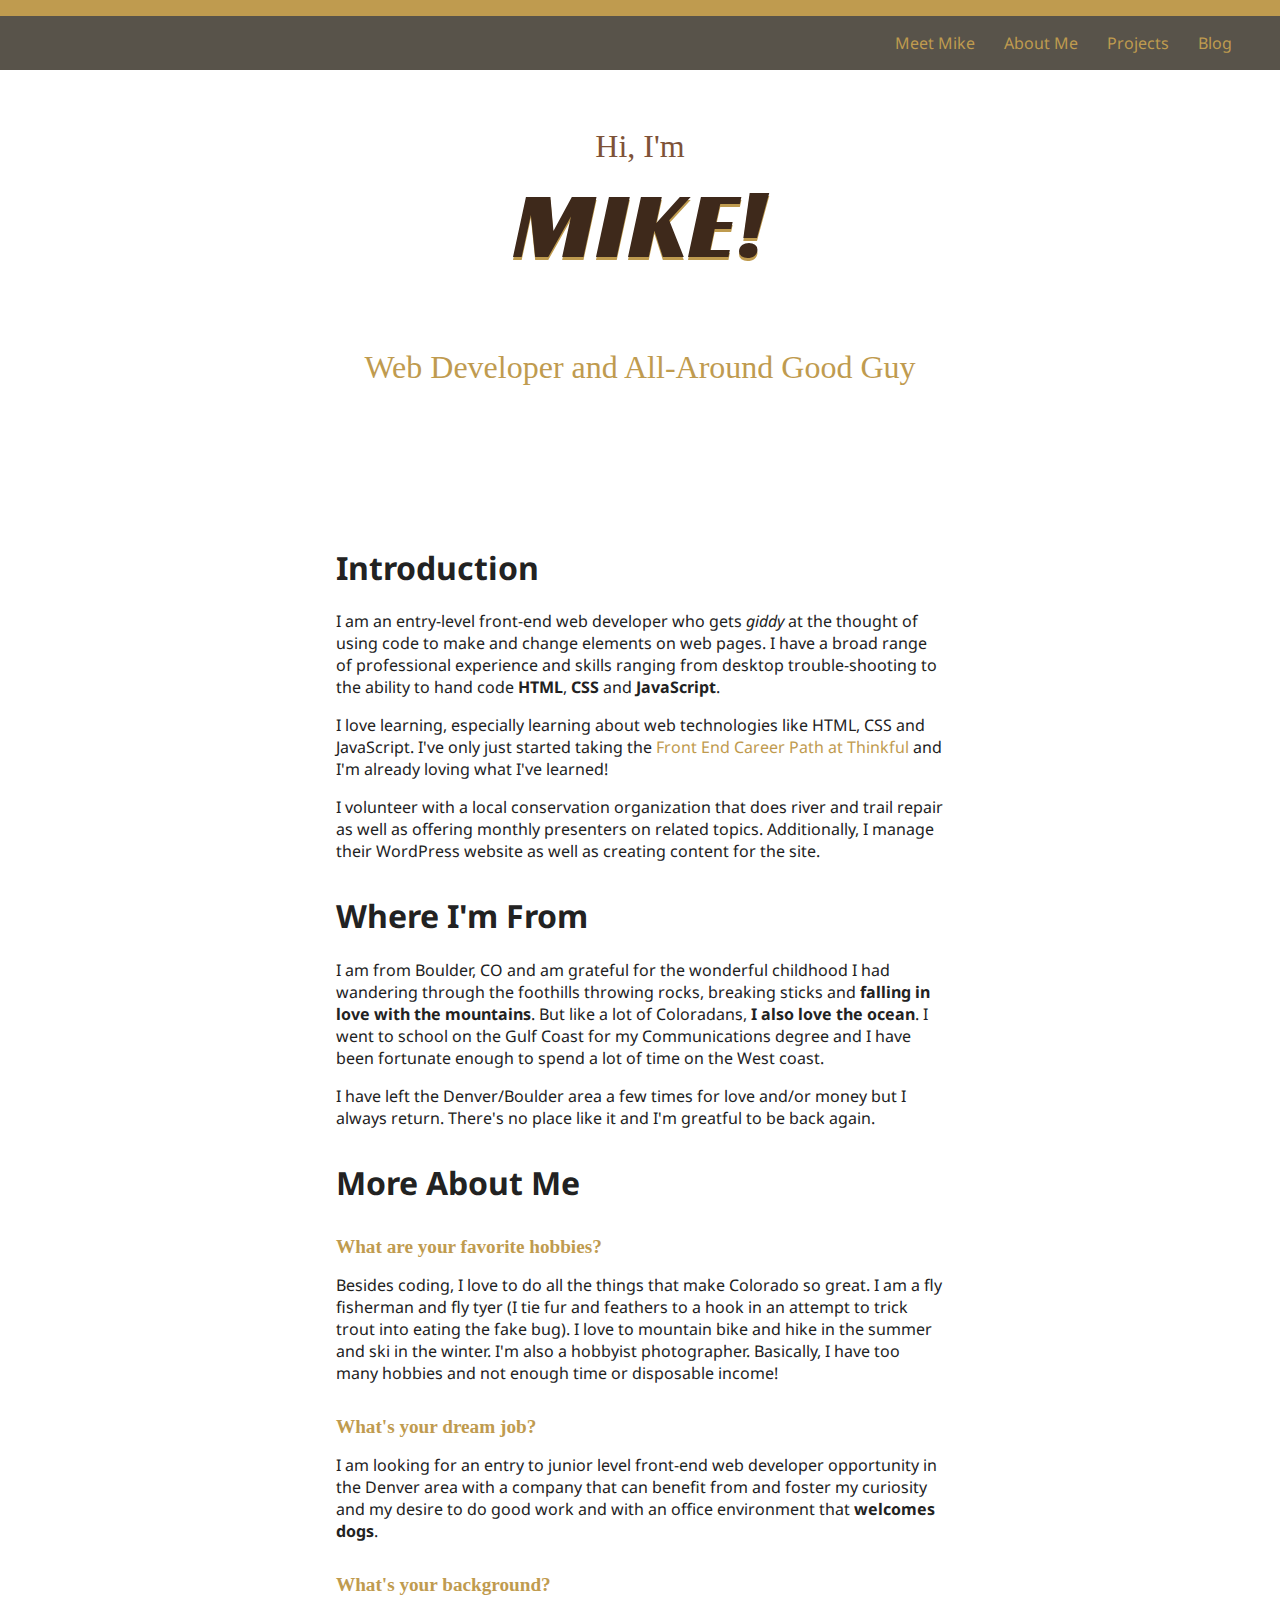
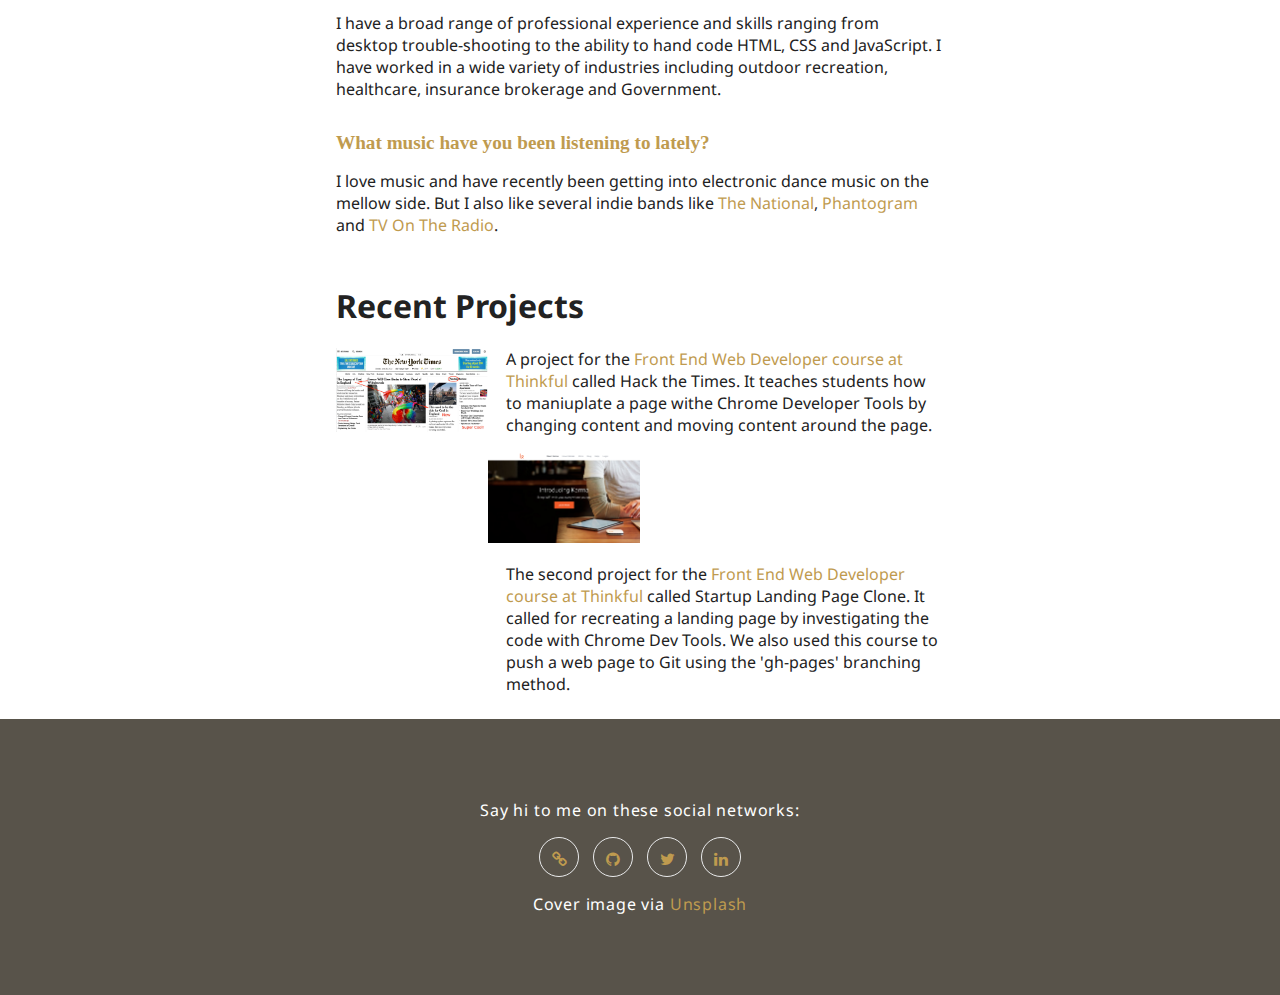
<file: index.html>
<!DOCTYPE html>
<html lang="en">
<head>
    <meta charset="UTF-8">
    <title>Mike Myers Portfolio</title>
    <link rel="stylesheet" href="css/main.css">
    <link href='//fonts.googleapis.com/css?family=Noto+Sans:400,700,400italic|Racing+Sans+One|Audiowide' rel='stylesheet' type='text/css'>
    <link href="//maxcdn.bootstrapcdn.com/font-awesome/4.2.0/css/font-awesome.min.css" rel="stylesheet">
    <link rel="shortcut icon" type="image/x-icon"  href="favicon.ico">
</head>
<body>
    <nav class="top-navigation">
        <div class="content">
            <ul class="links">
                <li class="active"><a href="index.html">Meet Mike</a></li>
                <li><a href="#introduction">About Me</a></li>
                <li><a href="#projects">Projects</a></li>
                <li><a href="#" title="Future expansion">Blog</a></li>
            </ul>
        </div>
    </nav>
    <header class="masthead">
        <p class="masthead-intro">Hi, I'm</p>
        <h1 class="masthead-heading">Mike!</h1>
        <p class="masthead-tag">Web Developer and All-Around Good Guy</p>
    </header>
    <section class="introduction-section" id="introduction">
        <h1>Introduction</h1>
        <p>I am an entry-level front-end web developer who gets <em>giddy</em> at the thought of using code to make and change elements on web pages. I have a broad range of professional experience and skills ranging from desktop trouble-shooting to the ability to hand code <strong>HTML</strong>, <strong>CSS</strong> and <strong>JavaScript</strong>.</p>
        <p>I love learning, especially learning about web technologies like HTML, CSS and JavaScript. I've only just started taking the <a href="https://www.thinkful.com/" target="_blank">Front End Career Path at Thinkful</a> and I'm already loving what I've learned!</p>
        <p>I volunteer with a local conservation organization that does river and trail repair as well as offering monthly presenters on related topics. Additionally, I manage their WordPress website as well as creating content for the site.</p>
    </section>
    <section class="location-section">
        <h1>Where I'm From</h1>
        <p>I am from Boulder, CO and am grateful for the wonderful childhood I had wandering through the foothills throwing rocks, breaking sticks and <strong>falling in love with the mountains</strong>. But like a lot of Coloradans, <strong>I also love the ocean</strong>. I went to school on the Gulf Coast for my Communications degree and I have been fortunate enough to spend a lot of time on the West coast.</p>
        <p>I have left the Denver/Boulder area a few times for love and/or money but I always return. There's no place like it and I'm greatful to be back again.</p>
    </section>
    <section class="questions-section">
        <h1>More About Me</h1>
        <h2>What are your favorite hobbies?</h2>
        <p>Besides coding, I love to do all the things that make Colorado so great. I am a fly fisherman and fly tyer (I tie fur and feathers to a hook in an attempt to trick trout into eating the fake bug). I love to mountain bike and hike in the summer and ski in the winter. I'm also a hobbyist photographer. Basically, I have too many hobbies and not enough time or disposable income!</p>
        <h2>What's your dream job?</h2>
        <p>I am looking for an entry to junior level front-end web developer opportunity in the Denver area with a company that can benefit from and foster my curiosity and my desire to do good work and with an office environment that <strong>welcomes dogs</strong>.</p>
        <h2>What's your background?</h2>
        <p>I have a broad range of professional experience and skills ranging from desktop trouble-shooting to the ability to hand code HTML, CSS and JavaScript. I have worked in a wide variety of industries including outdoor recreation, healthcare, insurance brokerage and Government.</p>
        <h2>What music have you been listening to lately?</h2>
        <p>I love music and have recently been getting into electronic dance music on the mellow side. But I also like several indie bands like <a href="http://americanmary.com/" target="_blank">The National</a>, <a href="http://www.phantogram.com/" target="_blank">Phantogram</a> and <a href="http://www.tvontheradio.com/" target="_blank">TV On The Radio</a>.</p>
    </section>
    <section class="project-section group" id="projects">
        <h1>Recent Projects</h1>
        <img src="images/hack-the-times.jpg" alt="Screen shot of Thinkful project, Hack the Times" class="project-image">
        <p class="project-description">A project for the <a href="https://www.thinkful.com/" target="_blank">Front End Web Developer course at Thinkful</a> called Hack the Times. It teaches students how to maniuplate a page withe Chrome Developer Tools by changing content and moving content around the page.</p>
        <img src="images/Startup_Landing_Page_Clone.png" alt="Screen shot of Thinkful project Startup Landing Page Clone." class="project-image">
        <p class="project-description">The second project for the <a href="https://www.thinkful.com/" target="_blank">Front End Web Developer course at Thinkful</a> called Startup Landing Page Clone. It called for recreating a landing page by investigating the code with Chrome Dev Tools. We also used this course to push a web page to Git using the 'gh-pages' branching method.</p>
    </section>
    <footer class="social">
        <div class="content-footer">
        <p>Say hi to me on these social networks:</p>
        <ul class="icons">
            <li><a href="http://www.portfolio.myerswest.com" target="_blank"><i class="fa fa-link"></i></a></li>
            <li><a href="https://github.com/mrmyers5280" target="_blank"><i class="fa fa-github"></i></a></li>
            <li><a href="https://twitter.com/NotThatMikeM" target="_blank"><i class="fa fa-twitter"></i></a></li>
            <li><a href="https://www.linkedin.com/in/notthatmikemyers" target="_blank"><i class="fa fa-linkedin"></i></a></li>
        </ul>
        <p>Cover image via <a href="http://www.unsplash.com">Unsplash</a></p>
        </div>
    </footer>
</body>
</html>
</file>
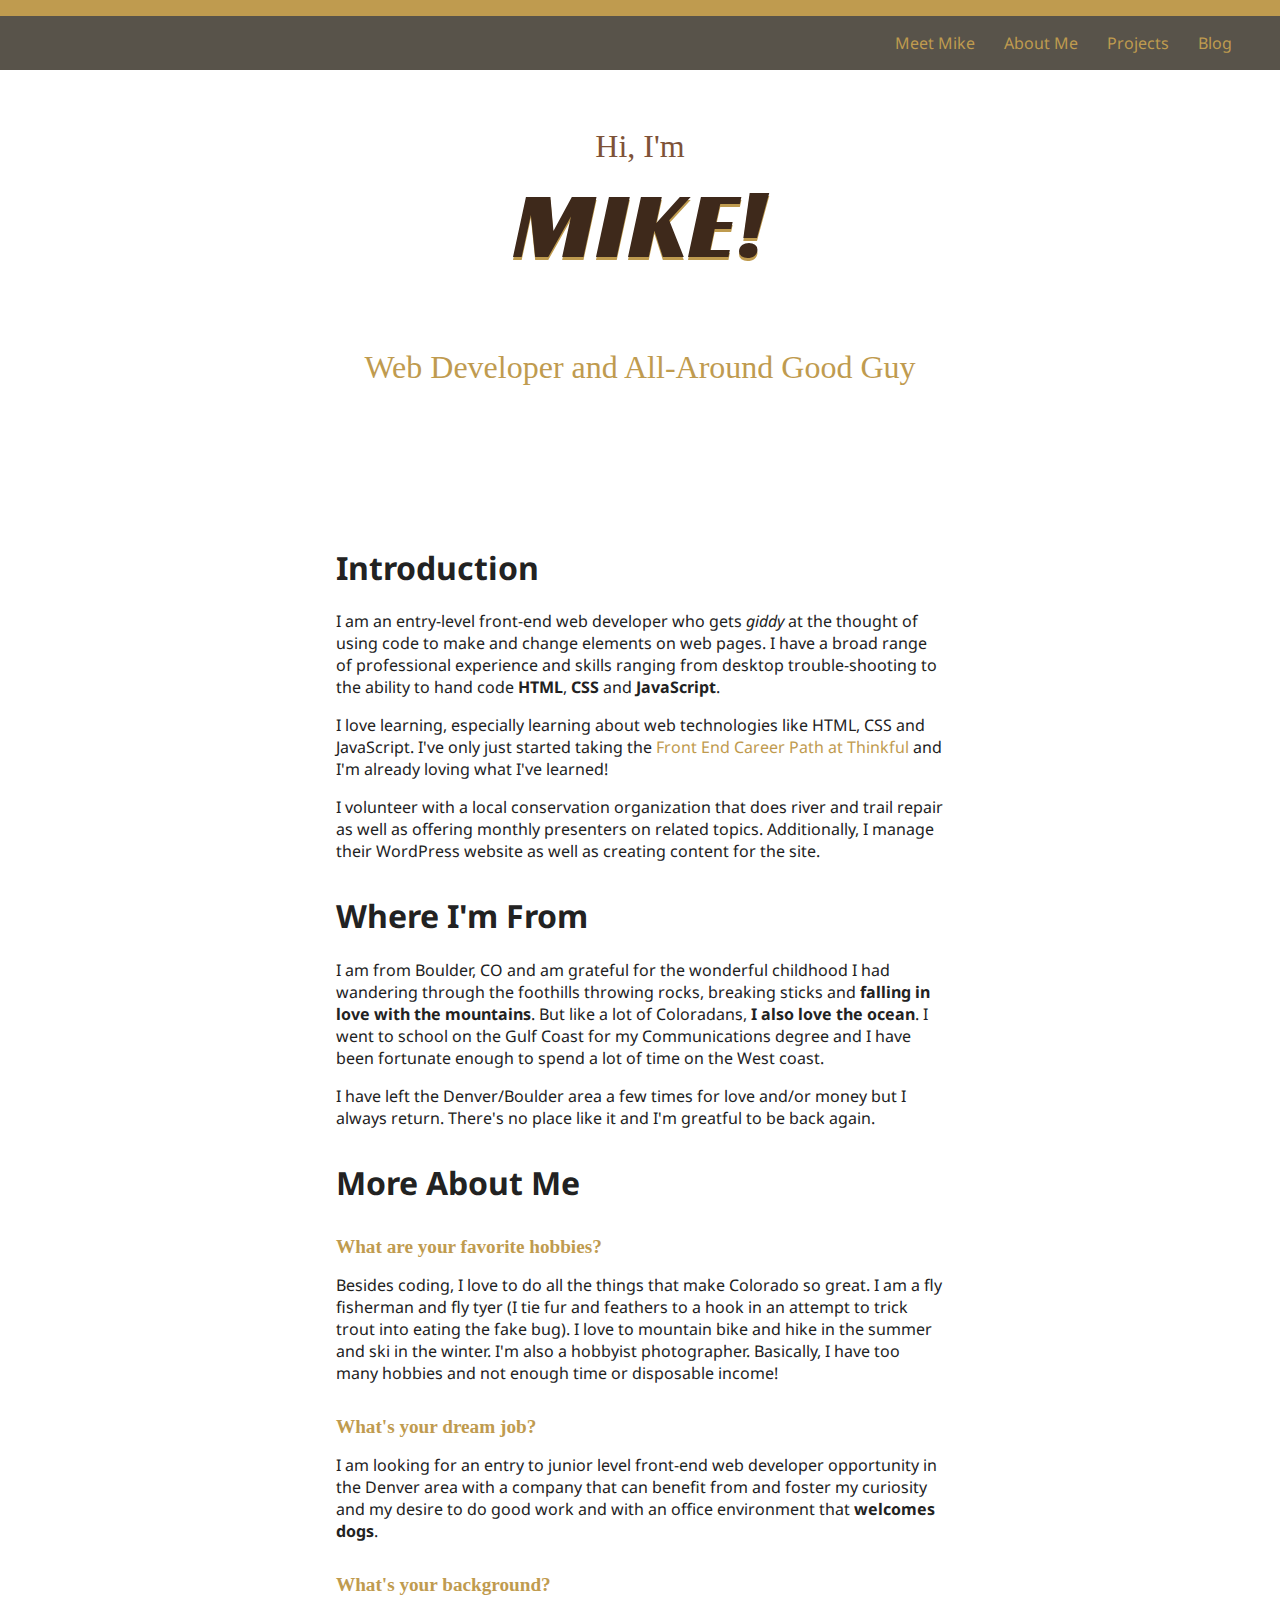
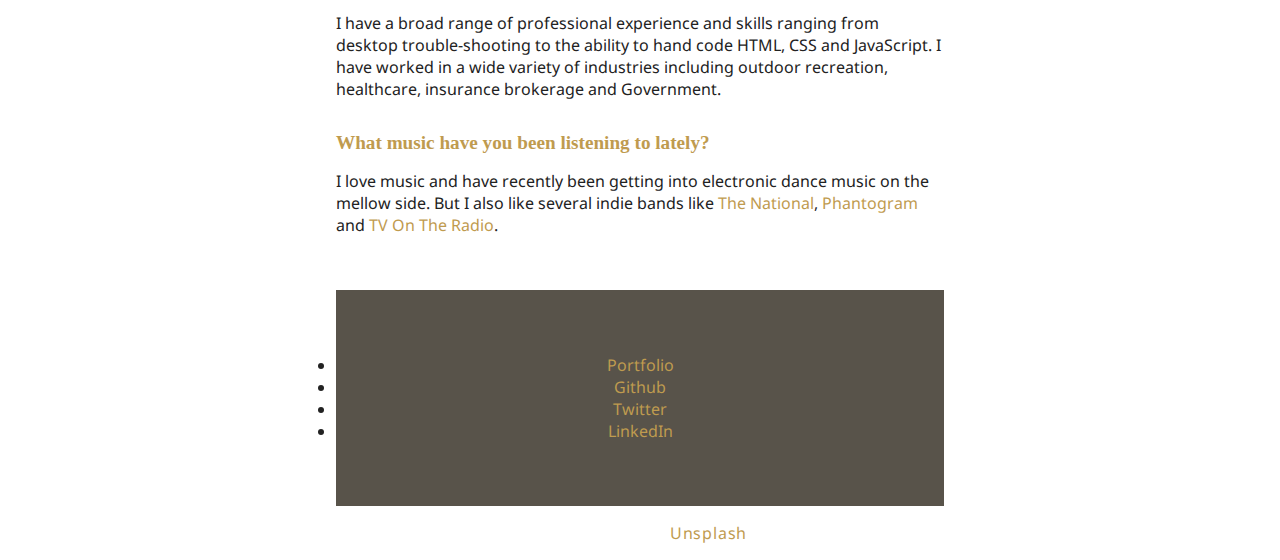
<file: about-me.html>
<!DOCTYPE html>
<html lang="en">
<head>
    <meta charset="UTF-8">
    <title>Mike Myers Portfolio</title>
    <link rel="stylesheet" href="css/main.css">
    <link href='//fonts.googleapis.com/css?family=Noto+Sans:400,700,400italic|Racing+Sans+One|Audiowide' rel='stylesheet' type='text/css'>
    <!-- <link href="//maxcdn.bootstrapcdn.com/font-awesome/4.2.0/css/font-awesome.min.css" rel="stylesheet"> -->
</head>
<body>
    <nav class="top-navigation">
        <div class="content">
            <ul class="links">
                <li class="active"><a href="index.html">Meet Mike</a></li>
                <li><a href="about-me.html">About Me</a></li>
                <li><a href="#">Projects</a></li>
                <li><a href="#">Blog</a></li>
            </ul>
        </div>
    </nav>
    <header class="masthead">
        <p class="masthead-intro">Hi, I'm</p>
        <h1 class="masthead-heading">Mike!</h1>
        <p class="masthead-tag">Web Developer and All-Around Good Guy</p>
    </header>
    <section class="introduction-section">
        <h1>Introduction</h1>
        <p>I am an entry-level front-end web developer who gets <em>giddy</em> at the thought of using code to make and change elements on web pages. I have a broad range of professional experience and skills ranging from desktop trouble-shooting to the ability to hand code <strong>HTML</strong>, <strong>CSS</strong> and <strong>JavaScript</strong>.</p>
        <p>I love learning, especially learning about web technologies like HTML, CSS and JavaScript. I've only just started taking the <a href="https://www.thinkful.com/" target="_blank">Front End Career Path at Thinkful</a> and I'm already loving what I've learned!</p>
        <p>I volunteer with a local conservation organization that does river and trail repair as well as offering monthly presenters on related topics. Additionally, I manage their WordPress website as well as creating content for the site.</p>
    </section>
    <section class="location-section">
        <h1>Where I'm From</h1>
        <p>I am from Boulder, CO and am grateful for the wonderful childhood I had wandering through the foothills throwing rocks, breaking sticks and <strong>falling in love with the mountains</strong>. But like a lot of Coloradans, <strong>I also love the ocean</strong>. I went to school on the Gulf Coast for my Communications degree and I have been fortunate enough to spend a lot of time on the West coast.</p>
        <p>I have left the Denver/Boulder area a few times for love and/or money but I always return. There's no place like it and I'm greatful to be back again.</p>
    </section>
    <section class="questions-section">
        <h1>More About Me</h1>
        <h2>What are your favorite hobbies?</h2>
        <p>Besides coding, I love to do all the things that make Colorado so great. I am a fly fisherman and fly tyer (I tie fur and feathers to a hook in an attempt to trick trout into eating the fake bug). I love to mountain bike and hike in the summer and ski in the winter. I'm also a hobbyist photographer. Basically, I have too many hobbies and not enough time or disposable income!</p>
        <h2>What's your dream job?</h2>
        <p>I am looking for an entry to junior level front-end web developer opportunity in the Denver area with a company that can benefit from and foster my curiosity and my desire to do good work and with an office environment that <strong>welcomes dogs</strong>.</p>
        <h2>What's your background?</h2>
        <p>I have a broad range of professional experience and skills ranging from desktop trouble-shooting to the ability to hand code HTML, CSS and JavaScript. I have worked in a wide variety of industries including outdoor recreation, healthcare, insurance brokerage and Government.</p>
        <h2>What music have you been listening to lately?</h2>
        <p>I love music and have recently been getting into electronic dance music on the mellow side. But I also like several indie bands like <a href="http://americanmary.com/" target="_blank">The National</a>, <a href="http://www.phantogram.com/" target="_blank">Phantogram</a> and <a href="http://www.tvontheradio.com/" target="_blank">TV On The Radio</a>.</p>
    </section>
    <footer class="footer">
        <div class="content-footer">
        <p>Say hi to me on these social networks:</p>
        <ul class="social">
            <li><a href="http://www.portfolio.myerswest.com" target="_blank">Portfolio</a></li>
            <li><a href="https://github.com/mrmyers5280" target="_blank">Github</a></li>
            <li><a href="https://twitter.com/NotThatMikeM" target="_blank">Twitter</a></li>
            <li><a href="https://www.linkedin.com/in/notthatmikemyers" target="_blank">LinkedIn</a></li>
        </ul>
        <p>Cover image via <a href="http://www.unsplash.com">Unsplash</a></p>
        </div>
    </footer>
</body>
</html>
</file>
<file: css/main.css>
html {
  box-sizing: border-box;
}
*, *:before, *:after {
  box-sizing: inherit;
}

/*! normalize.css v3.0.2 | MIT License | git.io/normalize */

/**
 * 1. Set default font family to sans-serif.
 * 2. Prevent iOS text size adjust after orientation change, without disabling
 *    user zoom.
 */

html {
  font-family: sans-serif; /* 1 */
  -ms-text-size-adjust: 100%; /* 2 */
  -webkit-text-size-adjust: 100%; /* 2 */
}

/**
 * Remove default margin.
 */

body {
  margin: 0;
}

/* HTML5 display definitions
   ========================================================================== */

/**
 * Correct `block` display not defined for any HTML5 element in IE 8/9.
 * Correct `block` display not defined for `details` or `summary` in IE 10/11
 * and Firefox.
 * Correct `block` display not defined for `main` in IE 11.
 */

article,
aside,
details,
figcaption,
figure,
footer,
header,
hgroup,
main,
menu,
nav,
section,
summary {
  display: block;
}

/**
 * 1. Correct `inline-block` display not defined in IE 8/9.
 * 2. Normalize vertical alignment of `progress` in Chrome, Firefox, and Opera.
 */

audio,
canvas,
progress,
video {
  display: inline-block; /* 1 */
  vertical-align: baseline; /* 2 */
}

/**
 * Prevent modern browsers from displaying `audio` without controls.
 * Remove excess height in iOS 5 devices.
 */

audio:not([controls]) {
  display: none;
  height: 0;
}

/**
 * Address `[hidden]` styling not present in IE 8/9/10.
 * Hide the `template` element in IE 8/9/11, Safari, and Firefox < 22.
 */

[hidden],
template {
  display: none;
}

/* Links
   ========================================================================== */

/**
 * Remove the gray background color from active links in IE 10.
 */

a {
  background-color: transparent;
}

/**
 * Improve readability when focused and also mouse hovered in all browsers.
 */

a:active,
a:hover {
  outline: 0;
}

/* Text-level semantics
   ========================================================================== */

/**
 * Address styling not present in IE 8/9/10/11, Safari, and Chrome.
 */

abbr[title] {
  border-bottom: 1px dotted;
}

/**
 * Address style set to `bolder` in Firefox 4+, Safari, and Chrome.
 */

b,
strong {
  font-weight: bold;
}

/**
 * Address styling not present in Safari and Chrome.
 */

dfn {
  font-style: italic;
}

/**
 * Address variable `h1` font-size and margin within `section` and `article`
 * contexts in Firefox 4+, Safari, and Chrome.
 */

h1 {
  font-size: 2em;
  margin: 0.67em 0;
}

/**
 * Address styling not present in IE 8/9.
 */

mark {
  background: #ff0;
  color: #000;
}

/**
 * Address inconsistent and variable font size in all browsers.
 */

small {
  font-size: 80%;
}

/**
 * Prevent `sub` and `sup` affecting `line-height` in all browsers.
 */

sub,
sup {
  font-size: 75%;
  line-height: 0;
  position: relative;
  vertical-align: baseline;
}

sup {
  top: -0.5em;
}

sub {
  bottom: -0.25em;
}

/* Embedded content
   ========================================================================== */

/**
 * Remove border when inside `a` element in IE 8/9/10.
 */

img {
  border: 0;
}

/**
 * Correct overflow not hidden in IE 9/10/11.
 */

svg:not(:root) {
  overflow: hidden;
}

/* Grouping content
   ========================================================================== */

/**
 * Address margin not present in IE 8/9 and Safari.
 */

figure {
  margin: 1em 40px;
}

/**
 * Address differences between Firefox and other browsers.
 */

hr {
  -moz-box-sizing: content-box;
  box-sizing: content-box;
  height: 0;
}

/**
 * Contain overflow in all browsers.
 */

pre {
  overflow: auto;
}

/**
 * Address odd `em`-unit font size rendering in all browsers.
 */

code,
kbd,
pre,
samp {
  font-family: monospace, monospace;
  font-size: 1em;
}

/* Forms
   ========================================================================== */

/**
 * Known limitation: by default, Chrome and Safari on OS X allow very limited
 * styling of `select`, unless a `border` property is set.
 */

/**
 * 1. Correct color not being inherited.
 *    Known issue: affects color of disabled elements.
 * 2. Correct font properties not being inherited.
 * 3. Address margins set differently in Firefox 4+, Safari, and Chrome.
 */

button,
input,
optgroup,
select,
textarea {
  color: inherit; /* 1 */
  font: inherit; /* 2 */
  margin: 0; /* 3 */
}

/**
 * Address `overflow` set to `hidden` in IE 8/9/10/11.
 */

button {
  overflow: visible;
}

/**
 * Address inconsistent `text-transform` inheritance for `button` and `select`.
 * All other form control elements do not inherit `text-transform` values.
 * Correct `button` style inheritance in Firefox, IE 8/9/10/11, and Opera.
 * Correct `select` style inheritance in Firefox.
 */

button,
select {
  text-transform: none;
}

/**
 * 1. Avoid the WebKit bug in Android 4.0.* where (2) destroys native `audio`
 *    and `video` controls.
 * 2. Correct inability to style clickable `input` types in iOS.
 * 3. Improve usability and consistency of cursor style between image-type
 *    `input` and others.
 */

button,
html input[type="button"], /* 1 */
input[type="reset"],
input[type="submit"] {
  -webkit-appearance: button; /* 2 */
  cursor: pointer; /* 3 */
}

/**
 * Re-set default cursor for disabled elements.
 */

button[disabled],
html input[disabled] {
  cursor: default;
}

/**
 * Remove inner padding and border in Firefox 4+.
 */

button::-moz-focus-inner,
input::-moz-focus-inner {
  border: 0;
  padding: 0;
}

/**
 * Address Firefox 4+ setting `line-height` on `input` using `!important` in
 * the UA stylesheet.
 */

input {
  line-height: normal;
}

/**
 * It's recommended that you don't attempt to style these elements.
 * Firefox's implementation doesn't respect box-sizing, padding, or width.
 *
 * 1. Address box sizing set to `content-box` in IE 8/9/10.
 * 2. Remove excess padding in IE 8/9/10.
 */

input[type="checkbox"],
input[type="radio"] {
  box-sizing: border-box; /* 1 */
  padding: 0; /* 2 */
}

/**
 * Fix the cursor style for Chrome's increment/decrement buttons. For certain
 * `font-size` values of the `input`, it causes the cursor style of the
 * decrement button to change from `default` to `text`.
 */

input[type="number"]::-webkit-inner-spin-button,
input[type="number"]::-webkit-outer-spin-button {
  height: auto;
}

/**
 * 1. Address `appearance` set to `searchfield` in Safari and Chrome.
 * 2. Address `box-sizing` set to `border-box` in Safari and Chrome
 *    (include `-moz` to future-proof).
 */

input[type="search"] {
  -webkit-appearance: textfield; /* 1 */
  -moz-box-sizing: content-box;
  -webkit-box-sizing: content-box; /* 2 */
  box-sizing: content-box;
}

/**
 * Remove inner padding and search cancel button in Safari and Chrome on OS X.
 * Safari (but not Chrome) clips the cancel button when the search input has
 * padding (and `textfield` appearance).
 */

input[type="search"]::-webkit-search-cancel-button,
input[type="search"]::-webkit-search-decoration {
    -webkit-appearance: none;
}

/**
 * Define consistent border, margin, and padding.
 */

fieldset {
    border: 1px solid #c0c0c0;
    margin: 0 2px;
    padding: 0.35em 0.625em 0.75em;
}

/**
 * 1. Correct `color` not being inherited in IE 8/9/10/11.
 * 2. Remove padding so people aren't caught out if they zero out fieldsets.
 */

legend {
    border: 0; /* 1 */
    padding: 0; /* 2 */
}

/**
 * Remove default vertical scrollbar in IE 8/9/10/11.
 */

textarea {
    overflow: auto;
}

/**
 * Don't inherit the `font-weight` (applied by a rule above).
 * NOTE: the default cannot safely be changed in Chrome and Safari on OS X.
 */

optgroup {
    font-weight: bold;
}

/* Tables
   ========================================================================== */

/**
 * Remove most spacing between table cells.
 */

table {
    border-collapse: collapse;
    border-spacing: 0;
}

td,
th {
  padding: 0;
}

/* ========================================================================== */
/******* My Styles *******/
body {
/* Typography Declarations */
    color: #222222;
    font-size: 1rem;
    font-family: "Noto Sans", "Helvetica Neue", sans-serif;
}
a {
/*Typography Declarations*/
    color: #BF9B4F;
    font-weight: 400;
    text-decoration: none;
}
.group:before,
.group:after {
    content: "";
    display: table;
} 
.group:after {
    clear: both;
}
/******** Navigation and Masthead Styles ********/
.top-navigation {
    position: fixed;
    width: 100%;
    color: #ffffff;
    background-color: #58534A; /* was gray:#C4C8D4; was blueish:#A0A8BE */
    border-top: solid 1rem #BF9B4F;
}
.top-navigation .links {
    float: right;
    margin-right: 3rem;
}
.top-navigation .links li {
    display: inline-block;
    margin-left: 1.563rem;
}
.top-navigation .links > .active {
    color: #4c5058;
    font-weight: 500;
}
.top-navigation .links a:hover {
    transition: all 0.3s ease;
    cursor: pointer;
    color: #BE7C53;
}
.content-footer,
.masthead-heading,
.masthead-intro,
.masthead-tag {
    text-align: center;
}
.masthead {
    padding: 6rem 0;
    background-image: url('https://ununsplash.imgix.net/reserve/m6rT4MYFQ7CT8j9m2AEC_JakeGivens%20-%20Sunset%20in%20the%20Park.JPG?dpr=2&fit=crop&fm=jpg&h=625&q=75&w=950');
    background-size: cover;
}
.masthead-intro,
.masthead-tag {
    /* Typography Declarations */
    font-family: "Gentium Book Basic", Georgia, serif;
    font-size: 2rem;
}
.masthead-intro {
    /* Layout Declarations */
    margin-bottom: 0.1rem;
    /* Typography Declarations */
    color: #7E5237;
}
.masthead-heading {
    /* Layout Declarations */
    margin-top: -0.2rem;
    /* Typography Declarations */
    font-family: "Racing Sans One", "Helvetica Neue", sans-serif;
    font-weight: 400;
    font-size: 6rem;
    letter-spacing: 0.1rem;
    text-transform: uppercase;
    color: #3E291B;
    text-shadow: 0 3px #BF9B4F; /*Was: #CCAB52*/
}
.masthead-tag {
    /* Typography Declarations */
    color: #BF9B4F; /* was #DDBB80 */
}
.content-footer,
.introduction-section,
.location-section,
.questions-section,
.project-section {
    max-width: 38rem;
    margin: 0.5rem auto;
}
.icons > li {
    display: inline-block;
    padding-right: 1.5rem;
}
.content-footer > p {
    color: white;
}
.introduction > p,
.location > p,
.content-footer > p {
    /*Typography Declarations*/
    font-weight: 400;
    letter-spacing: 0.05rem;
}
.questions-section > h2 {
    /*Typography Declarations*/
    font-family: "Gentium Book Basic", Georgia, serif;
    font-size: 1.2rem;
    font-weight: bold;
    color: #BF9B4F;
    /* Layout */
    margin: 2rem 0 1rem 0;
}
section > h1 {
    margin-top: 2rem;
}
.project-image {
    width: 25%;
    float: left;
    padding-bottom: 1.25rem;
}
.project-description {
    width: 72%;
    text-align: left;
    float: right;
    margin-top: 0;
}
.social {
    background-color: #58534A;/*Was: #4E4C59*/
    padding: 4rem 0;
}
.social > .content-footer .icons li {
    display: inline-block;
    border-radius: 50%;
    border: 1px solid #eaebec;
    height: 2.5rem;
    width: 2.5rem;
    margin: 0 5px;
    padding: 0.625rem 0;
    text-align: center;
}
.social > .content-footer .icons {
    padding-left: 0;
}
.content-footer a:visited,
.content-footer a:hover {
    color: #BE7C53;
}
/******** Media Queries ********/
@media only screen and (max-width: 500px) {
  .masthead-heading {
    font-size: 3rem;
  }
  .masthead {
    padding: 3rem 0;
  }
  .social {
    padding: 2rem 1rem;
  }
}
</file>
